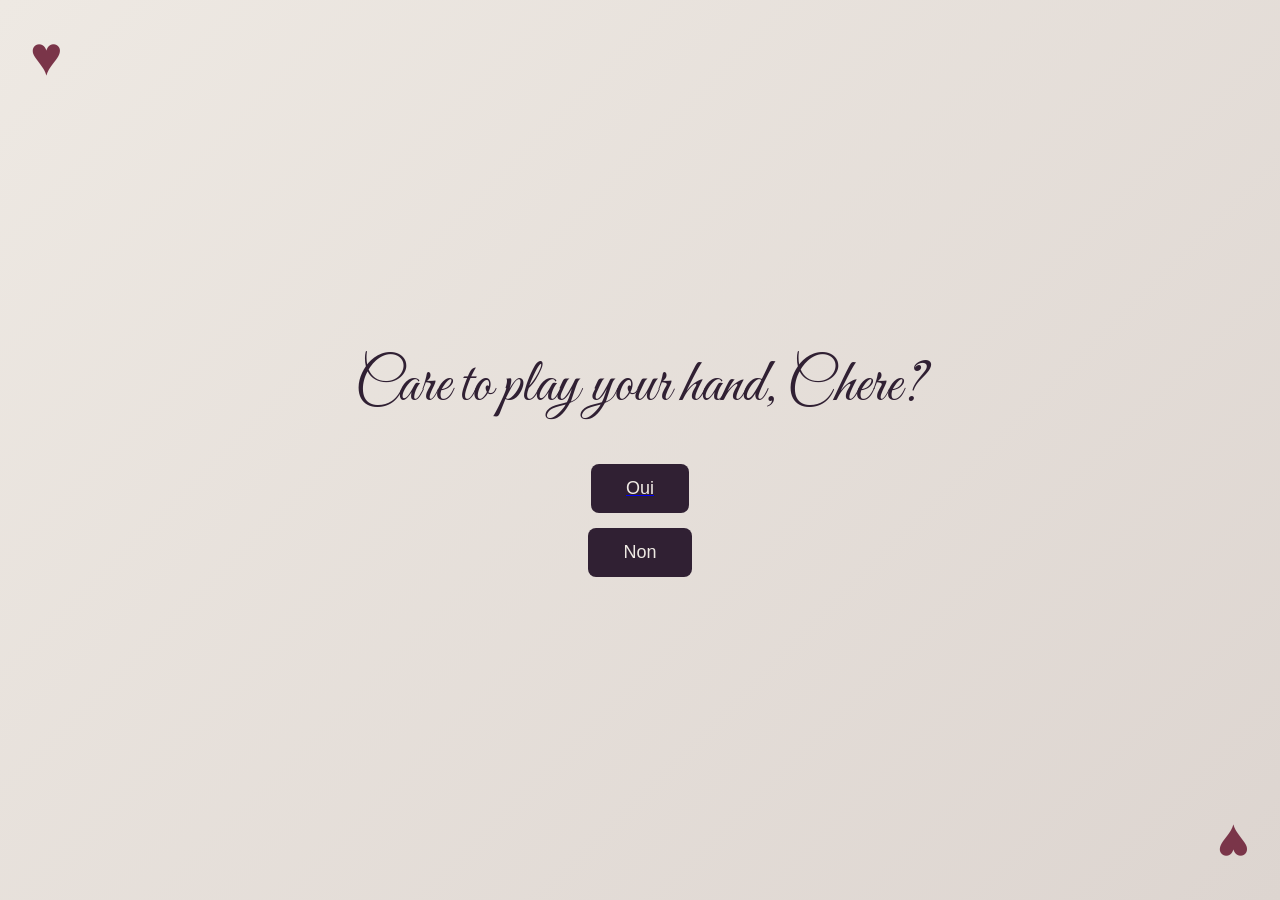
<file: index.html>
<!DOCTYPE html>

<html>
<head>
  <meta http-equiv="CONTENT-TYPE" content="text/html; charset=UTF-8">
  <link rel="stylesheet" href="style.css"/>
  <link rel="preconnect" href="https://fonts.googleapis.com">
<link rel="preconnect" href="https://fonts.gstatic.com" crossorigin>
<link href="https://fonts.googleapis.com/css2?family=Dancing+Script:wght@400..700&family=Great+Vibes&display=swap" rel="stylesheet">
  <meta name="viewport" content="width=device-width, initial-scale=1.0">
  <title>ROCHELLE'S BDAY</title>
</head>

<body>
<div class="card">
  <span class="heart top">♥</span>

  <div class="content">
    <h1>Care to play your hand, Chere?</h1>

    <a href="crocks123.html"><button>Oui</button></a>
    <button id="noButton">Non</button>
  </div>

  <span class="heart bottom">♥</span>
</div>
<script>
const noButton = document.getElementById("noButton");


const rect = noButton.getBoundingClientRect();
let originalX = rect.left;
let originalY = rect.top;

noButton.addEventListener("click", function () {
  noButton.style.position = "fixed";

  const padding = 20;
  const maxX = window.innerWidth - noButton.offsetWidth - padding;
  const maxY = window.innerHeight - noButton.offsetHeight - padding;

  const x = Math.random() * (maxX - padding) + padding;
  const y = Math.random() * (maxY - padding) + padding;

  noButton.style.left = x + "px";
  noButton.style.top = y + "px";
});
</script>

</body>
</html>
</file>
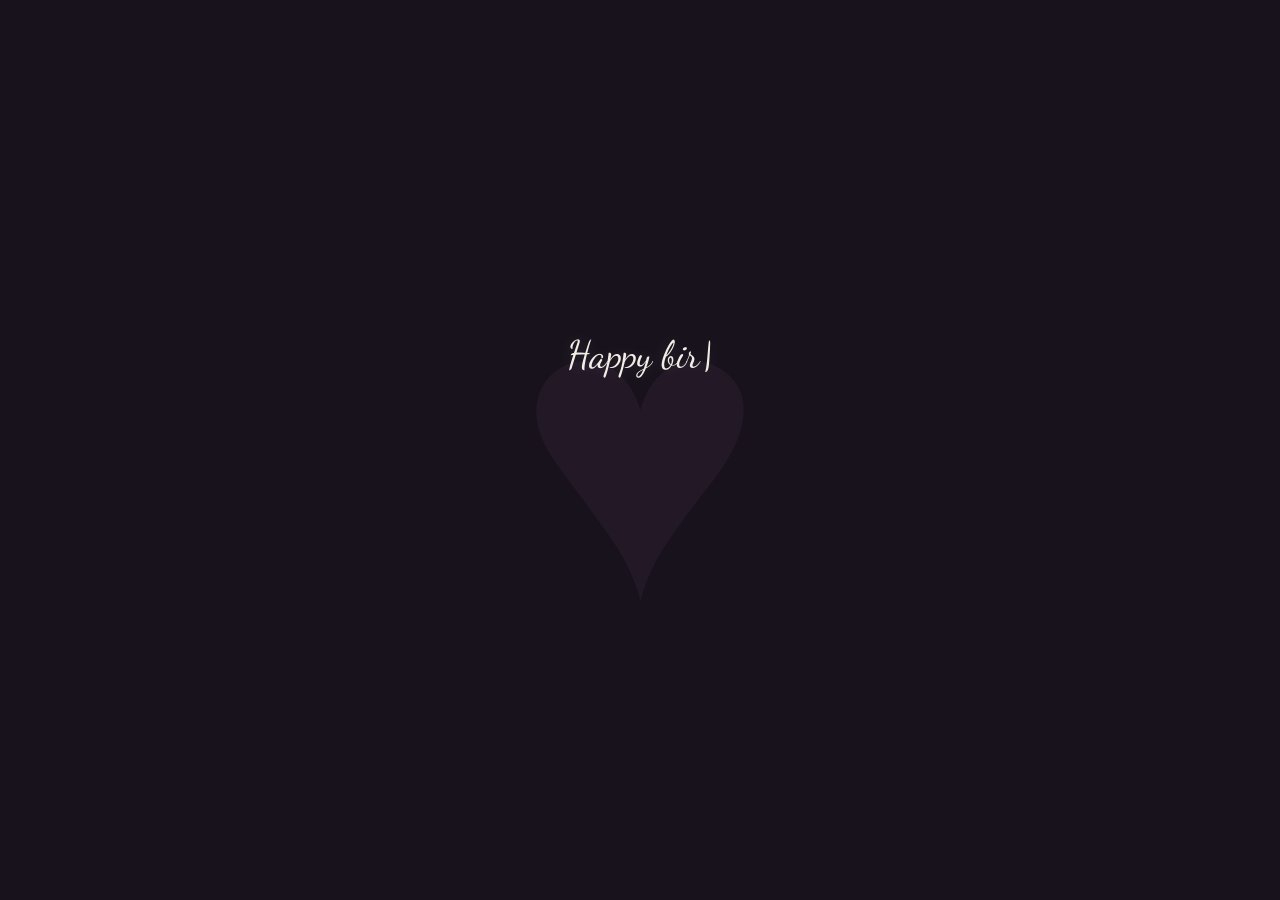
<file: crocks123.html>
<!DOCTYPE html>
<html lang="en">
<head>
  <meta charset="UTF-8">
  <meta name="viewport" content="width=device-width, initial-scale=1.0">

  <title>For Rochelle 🤍</title>

  <link rel="stylesheet" href="crocks123.css">

  <link rel="preconnect" href="https://fonts.googleapis.com">
  <link rel="preconnect" href="https://fonts.gstatic.com" crossorigin>

  <link href="https://fonts.googleapis.com/css2?family=Dancing+Script:wght@400;500;600;700&display=swap" rel="stylesheet">
</head>

<body>

  <main class="page">

    
    <div class="heart">♥</div>

    
    <div class="message-container">
      <p id="typedText"></p>
    </div>

    <!-- Rose -->
    <div class="rose-container">
      <div class="rose">✿</div>
      <div class="stem"></div>
      <div class="leaf"></div>
    </div>

  </main>

  <script>
    const text  = "Happy birthday Rochelle <3\n\nWELCOME TO THE AGE OF THE UNCS, I've been waiting for this day to finaly call you an Unc.\n\nYESSSSSS\n\nIt took one ranked game to find a forever friend. My tall, kind, nonchalant HG, you always know how to make my day better. Whenever I’m quiet, you’re the first to ask, “What’s up?” Whenever I’m lonely, you come to entertain me. Whenever I’m in a shit mood, you’re the first person I wanna talk to. NEVER CHANGE. <3\n\nHope your day’s got all the luck in the deck, chère. May every card fall your way. Also I made u a ringtone I hope you'll like it.";
    const typedText = document.getElementById("typedText");
    const rose = document.querySelector(".rose-container");

    let index = 0;

    function typeText() {
      if (index < text.length) {
        typedText.textContent += text.charAt(index);
        index++;

        setTimeout(typeText, 120);
      } else {
        
        setTimeout(() => {
          rose.classList.add("show");
        }, 1000);
      }
    }

    typeText();
  </script>

</body>
</html>
</file>
<file: style.css>
* {
  box-sizing: border-box;
}

body {
  margin: 0;
  min-height: 100vh;
  background: #17121c;
  overflow: hidden;
}

.card {
  width: 100vw;
  height: 100vh;

  background: linear-gradient(
    135deg,
    #eee9e3,
    #ddd5d0
  );

  position: relative;

  display: flex;
  justify-content: center;
  align-items: center;

  animation: dealCard 1.2s ease-out;
}



.content {
  text-align: center;
}

.content h1 {
  color: #302033;
  font-family: "Great Vibes", cursive;
  font-weight: 400;
  font-style: normal;


  font-size: clamp(40px, 6vw, 60px);
  margin-bottom: 40px;
}



button {
  display: block;

  margin: 15px auto;

  padding: 14px 35px;

  background: #302033;
  color: #eee9e3;

  border: none;
  border-radius: 8px;

  font-size: 18px;

  cursor: pointer;

  transition: 0.25s;
}

button:hover {
  transform: scale(1.08);
  background: #6b3b4d;
}

/* <3 */

.heart {
  position: absolute;

  color: #7a3549;

  font-size: 55px;

  font-family: Georgia, serif;
}

.top {
  top: 25px;
  left: 30px;
}

.bottom {
  bottom: 25px;
  right: 30px;

  transform: rotate(180deg);
}

#noButton {
  transition: left 0.4s ease, top 0.4s ease;

  z-index: 10;
}
  100% {
    transform: translateY(0) rotate(0);
  }


/* Card animation */

@keyframes dealCard {

  0% {
    transform: translateY(100vh) rotate(8deg);
    opacity: 0;
  }

  60% {
    transform: translateY(-20px) rotate(-2deg);
    opacity: 1;
  }
</file>
<file: crocks123.css>
* {
  box-sizing: border-box;
}

body {
  margin: 0;
  min-height: 100vh;

  background: #17121c;

  overflow: hidden;

  font-family: "Dancing Script", cursive;
}

.page {
  position: relative;

  width: 100%;
  height: 100vh;

  display: flex;
  flex-direction: column;

  justify-content: center;
  align-items: center;

  overflow: hidden;
}

.heart {
  position: absolute;

  font-family: Arial, sans-serif;

  font-size: 420px;

  color: #302033;

  opacity: 0.45;

  z-index: 0;

  animation: heartPulse 4s ease-in-out infinite;
}

@keyframes heartPulse {

  0%,
  100% {
    transform: scale(1);
    opacity: 0.35;
  }

  50% {
    transform: scale(1.08);
    opacity: 0.5;
  }
}


.message-container {
  position: relative;
  z-index: 2;

  width: min(900px, 88%);
  max-height: 60vh;

  text-align: center;
  overflow-y: auto;
}

#typedText {
  
  white-space: pre-line;
  margin: 0;
  color: #f2eee6;

  font-size: clamp(0.8rem, 3vw, 2.5rem);

  line-height: 1.5;

  text-shadow: 0 0 15px rgba(242, 238, 230, 0.15);
}

#typedText::after {
  content: "|";

  margin-left: 4px;

  animation: cursorBlink 0.7s infinite;
}

@keyframes cursorBlink {

  0%,
  50% {
    opacity: 1;
  }

  51%,
  100% {
    opacity: 0;
  }
}


.rose-container {
  position: relative;

  z-index: 3;

  margin-top: 25px;

  display: flex;
  flex-direction: column;
  align-items: center;

  opacity: 0;

  transform: translateY(30px);

  transition:
    opacity 1.5s ease,
    transform 1.5s ease;
}

.rose-container.show {
  opacity: 1;

  transform: translateY(0);

  animation: roseFloat 3s ease-in-out infinite;
}


.rose {
  color: #f2eee6;

  font-family: Arial, sans-serif;

  font-size: 90px;

  line-height: 0.7;

  text-shadow:
    0 0 10px rgba(242, 238, 230, 0.3),
    0 0 25px rgba(242, 238, 230, 0.15);
}


.stem {
  width: 5px;

  height: 100px;

  background: #f2eee6;

  border-radius: 10px;
}


.leaf {
  position: absolute;

  width: 35px;
  height: 18px;

  background: #f2eee6;

  border-radius: 100% 0;

  transform: rotate(-25deg);

  bottom: 35px;

  left: 20px;
}


@keyframes roseFloat {

  0%,
  100% {
    transform: translateY(0) rotate(0deg);
  }

  50% {
    transform: translateY(-7px) rotate(1deg);
  }
}


@media (max-width: 600px) {

  .heart {
    font-size: 280px;
  }

  #typedText {
    font-size: 1rem;
    line-height: 1.6;
  }

  .rose {
    font-size: 70px;
  }

  .stem {
    height: 75px;
  }
}
</file>
